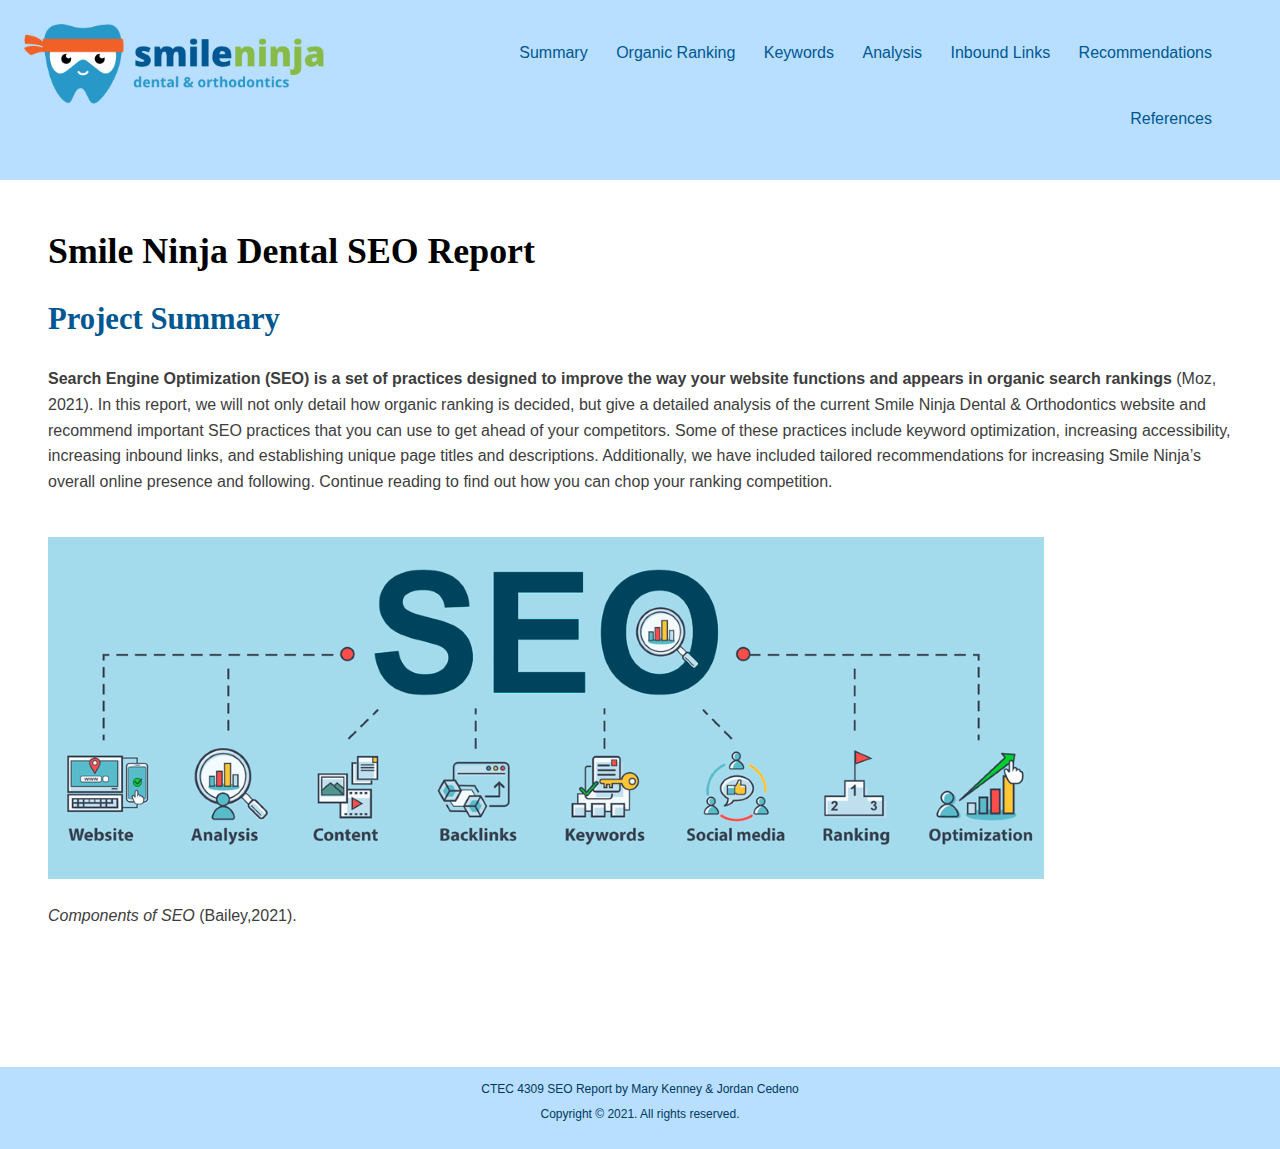
<file: index.html>
<!doctype html>
<html>
    <head>
        <meta charset="utf-8">
        <meta name="viewport" content="width=device-width, initial-scale=1, shrink-to-fit=no">
        <meta name="keywords" content="SEO Report, HTML, CSS, Smile Ninja Dental">
        <meta name="description" content="This is an SEO Analysis and Report for Smile Ninja Dental.">
        <meta name="author" content="Mary Kenney, Jordan Cedeno">

        <title>Smile Ninja SEO Report</title>

        <link rel="stylesheet" href="style.css">

    </head>

    <body>

        <header>
            <nav>
                <a href="index.html" class="navbar-brand">Smile Ninja SEO</a>
                <ul id="main-navigation" class="navbar">
                    <li><a href="index.html" title="Summary">Summary</a></li>
                    <li><a href="organic.html" title="organic">Organic Ranking</a></li>
                    <li><a href="keywords.html" title="Keywords">Keywords</a></li>
                    <li><a href="analysis.html" title="Analysis">Analysis</a></li>
                    <li><a href="inbound.html" title="Inbound LInks">Inbound Links</a></li>
                    <li><a href="reccomendations.html" title="Recommendations">Recommendations</a></li>
                    <li><a href="references.html" title="References">References</a></li>
                    
                </ul>
        </nav>
        </header>

        <main>

            <div class="container">
                <div class="row">
                    <div class="column-xs-12">
                        <h1>Smile Ninja Dental SEO Report</h1>
                    </div>
                    <div class="column-xs-12">
                        <h2>Project Summary</h2>
                        <p>
                            <b>Search Engine Optimization (SEO) is a set of practices designed to improve the way your website functions and appears in organic search rankings</b> (Moz, 2021). In this report, we will not only detail how organic ranking is decided, but give a detailed analysis of the current Smile Ninja Dental & Orthodontics website and recommend important SEO practices that you can use to get ahead of your competitors. Some of these practices include keyword optimization, increasing accessibility, increasing inbound links, and establishing unique page titles and descriptions. Additionally, we have included tailored recommendations for increasing Smile Ninja’s overall online presence and following. Continue reading to find out how you can chop your ranking competition.
                        </p><br>

                        <img src="images/seo.png" alt="Components of SEO, including website, analysis, content, backlinks, keywords, social media, ranking, and optimization.">
                        <p><i>Components of SEO</i> (Bailey,2021).</p>
                    </div>

                </div>
            </div>

        </main>

        <footer>
            CTEC 4309 SEO Report by Mary Kenney & Jordan Cedeno
            <p>
                Copyright &copy; 2021. All rights reserved.
            </p>
        </footer>
    
    </body>



</html>
</file>
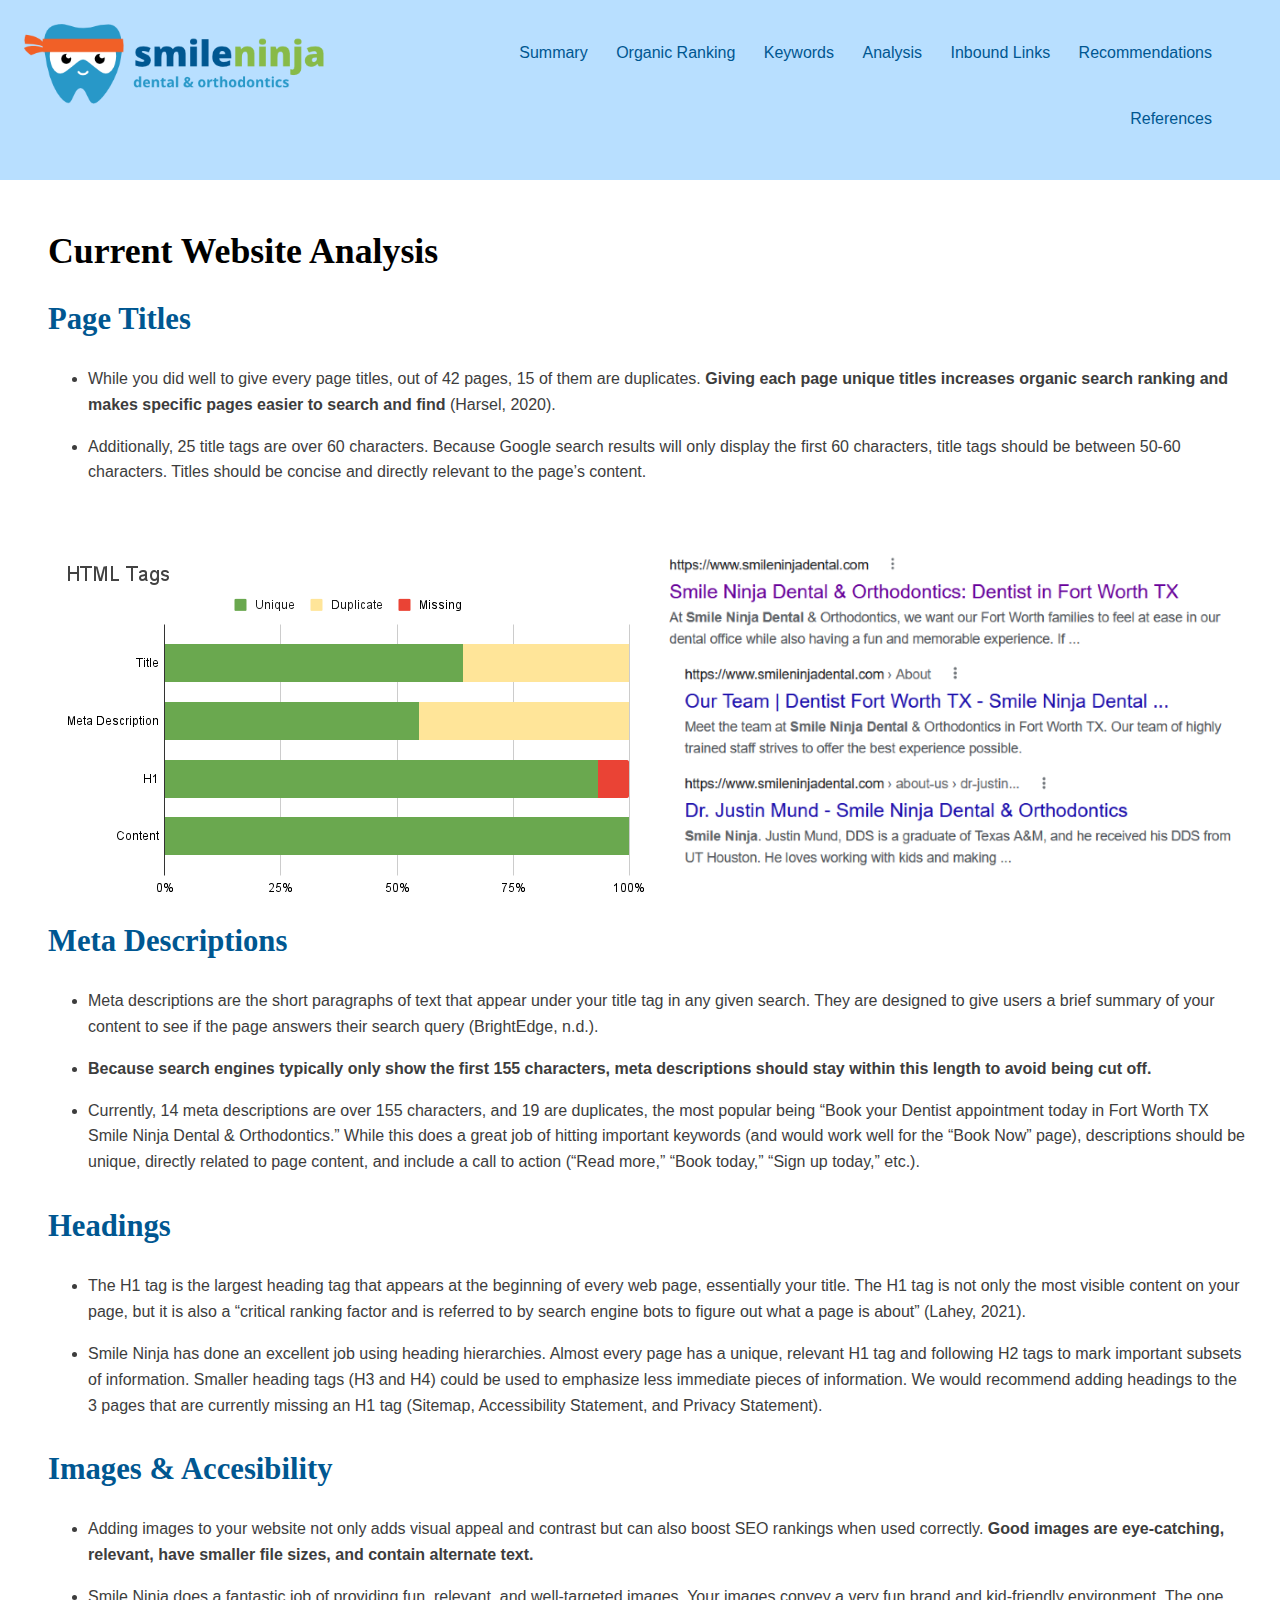
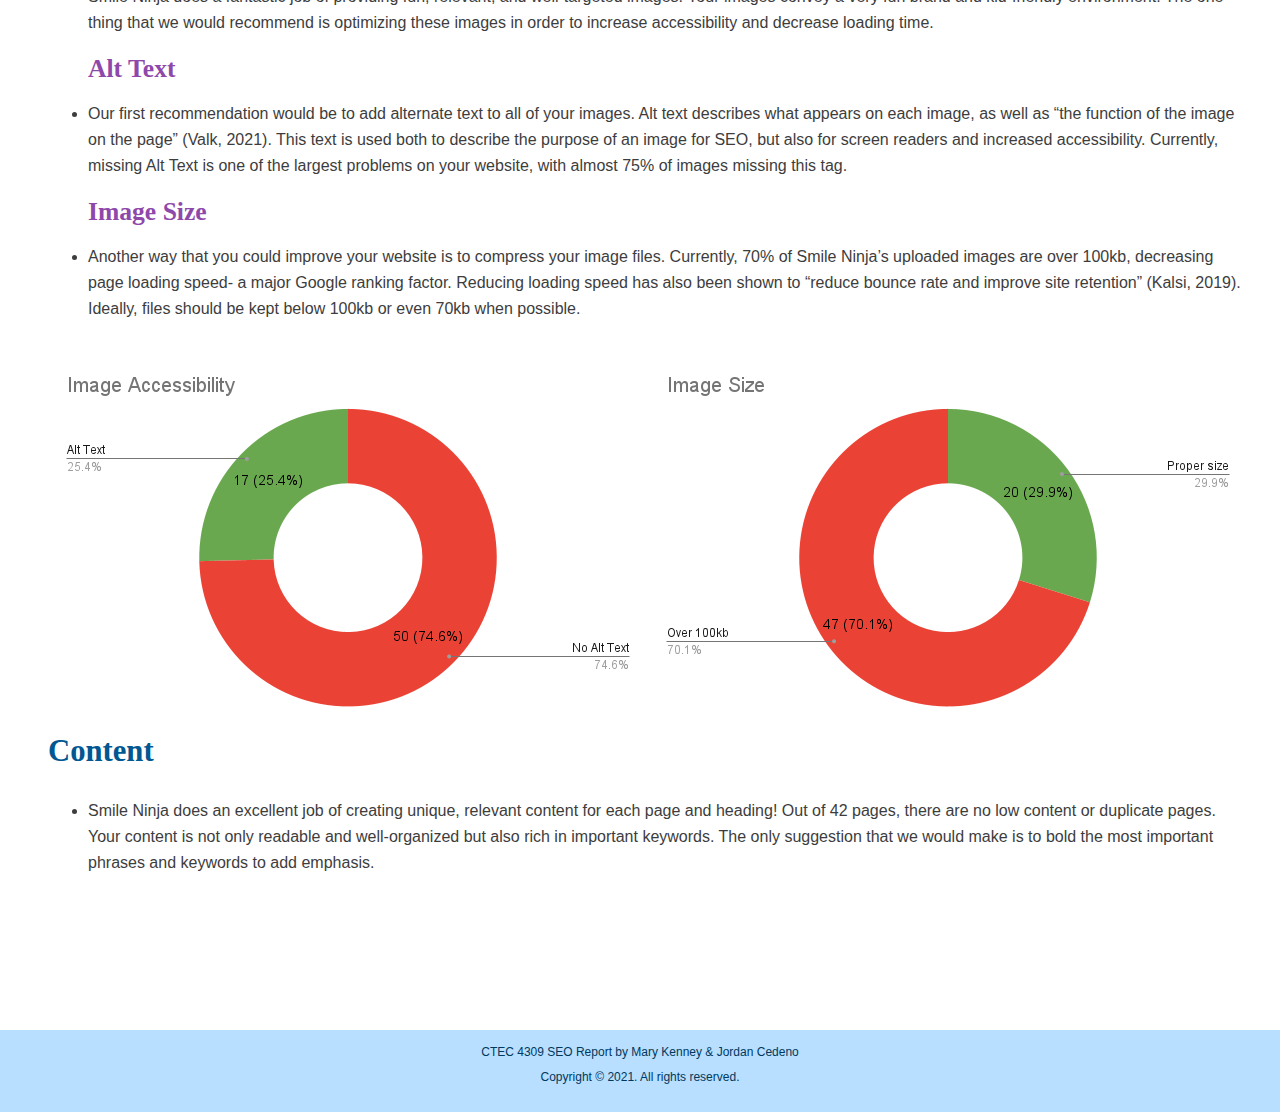
<file: analysis.html>
<!doctype html>
<html>
    <head>
        <meta charset="utf-8">
        <meta name="viewport" content="width=device-width, initial-scale=1, shrink-to-fit=no">
        <meta name="keywords" content="SEO Report, HTML, CSS, Smile Ninja Dental">
        <meta name="description" content="This is an SEO Analysis and Report for Smile Ninja Dental.">
        <meta name="author" content="Mary Kenney, Jordan Cedeno">

        <title>Current Website Analysis | Smile Ninja SEO</title>

        <link rel="stylesheet" href="style.css">

    </head>

    <body>

        <header>
            <nav>
                <a href="index.html" class="navbar-brand">Smile Ninja SEO</a>
                <ul id="main-navigation" class="navbar">
                    <li><a href="index.html" title="Summary">Summary</a></li>
                    <li><a href="organic.html" title="organic">Organic Ranking</a></li>
                    <li><a href="keywords.html" title="Keywords">Keywords</a></li>
                    <li><a href="analysis.html" title="Analysis">Analysis</a></li>
                    <li><a href="inbound.html" title="Inbound LInks">Inbound Links</a></li>
                    <li><a href="reccomendations.html" title="Recommendations">Recommendations</a></li>
                    <li><a href="references.html" title="References">References</a></li>
                </ul>
        </nav>
        </header>

        <main>
            <div class="container">
                <div class="row">
                    <div class="column-xs-12">
                        <h1>Current Website Analysis</h1>
                    </div>
                    <div class="column-xs-12">
                        <h2>Page Titles</h2>
                        <ul>
                            <li>
                                While you did well to give every page titles, out of 42 pages, 15 of them are duplicates. <b>Giving each page unique titles increases organic search ranking and makes specific pages easier to search and find</b> (Harsel, 2020).
                            </li>
                            <li>
                                Additionally, 25 title tags are over 60 characters. Because Google search results will only display the first 60 characters, title tags should be between 50-60 characters. Titles should be concise and directly relevant to the page’s content. 

                            </li>
                        </ul><br>
                    </div>

                    <div class="column-sm-6">
                        <img src="images/htmltags.png" alt="Bar chart of Html tags comparing the percentages of unique, duplicate, and missing title, meta descriptions, H1, and content tags.">
                   </div>

                   <div class="column-sm-6">
                    <img src="images/metadescrip.png" alt="">
                  </div>

                    <div class="column-xs-12">
                        <h2>Meta Descriptions</h2>
                        <ul>
                            <li>
                                Meta descriptions are the short paragraphs of text that appear under your title tag in any given search. They are designed to give users a brief summary of your content to see if the page answers their search query (BrightEdge, n.d.).
                            </li>
                            <li>
                                <b>
                                    Because search engines typically only show the first 155 characters, meta descriptions should stay within this length to avoid being cut off. 
                                </b>
                            </li>
                            <li>
                                Currently, 14 meta descriptions are over 155 characters, and 19 are duplicates, the most popular being “Book your Dentist appointment today in Fort Worth TX Smile Ninja Dental & Orthodontics.” While this does a great job of hitting important keywords (and would work well for the “Book Now” page), descriptions should be unique, directly related to page content, and include a call to action (“Read more,” “Book today,” “Sign up today,” etc.).
                            </li>
                        </ul>
                    </div>

                    <div class="column-xs-12">
                        <h2>Headings</h2>
                        <ul>
                            <li>
                                The H1 tag is the largest heading tag that appears at the beginning of every web page, essentially your title. The H1 tag is not only the most visible content on your page, but it is also a “critical ranking factor and is referred to by search engine bots to figure out what a page is about” (Lahey, 2021). 
                            </li>
                            <li>
                                Smile Ninja has done an excellent job using heading hierarchies. Almost every page has a unique, relevant H1 tag and following H2 tags to mark important subsets of information. Smaller heading tags (H3 and H4) could be used to emphasize less immediate pieces of information. We would recommend adding headings to the 3 pages that are currently missing an H1 tag (Sitemap, Accessibility Statement, and Privacy Statement).
                            </li>
                        </ul>
                    </div>

                    <div class="column-xs-12">
                        <h2>Images & Accesibility</h2>
                        <ul>
                            <li>
                                Adding images to your website not only adds visual appeal and contrast but can also boost SEO rankings when used correctly. <b>Good images are eye-catching, relevant, have smaller file sizes, and contain alternate text.</b>
                            </li>
                            <li>
                                Smile Ninja does a fantastic job of providing fun, relevant, and well-targeted images. Your images convey a very fun brand and kid-friendly environment. The one thing that we would recommend is optimizing these images in order to increase accessibility and decrease loading time. 

                            </li>
                            <h3>Alt Text</h3>
                            <li>
                                Our first recommendation would be to add alternate text to all of your images. Alt text describes what appears on each image, as well as “the function of the image on the page” (Valk, 2021). This text is used both to describe the purpose of an image for SEO, but also for screen readers and increased accessibility. Currently, missing Alt Text is one of the largest problems on your website, with almost 75% of images missing this tag.
                            </li>
                            <h3>Image Size</h3>
                            <li>
                                Another way that you could improve your website is to compress your image files. Currently, 70% of Smile Ninja’s uploaded images are over 100kb, decreasing page loading speed- a major Google ranking factor. Reducing loading speed has also been shown to “reduce bounce rate and improve site retention” (Kalsi, 2019). Ideally, files should be kept below 100kb or even 70kb when possible.
                            </li>
                        </ul>
                    </div>

                    <div class="column-sm-6">
                        <img src="images/alttext.png" alt="Pie Chart of Images with and without Alt Text">
                    </div>
                    <div class="column-sm-6">
                        <img src="images/imgsize.png" alt="Pie Chart of Images over 100kb">
                    </div><br>

                    <div class="column-xs-12">
                        <h2>Content</h2>
                        <ul>
                            <li>
                                Smile Ninja does an excellent job of creating unique, relevant content for each page and heading! Out of 42 pages, there are no low content or duplicate pages. Your content is not only readable and well-organized but also rich in important keywords. The only suggestion that we would make is to bold the most important phrases and keywords to add emphasis.  
                            </li>
                        </ul>
                    </div>
                </div>
            </div>
        </main>

        <footer>
            CTEC 4309 SEO Report by Mary Kenney & Jordan Cedeno
            <p>
                Copyright &copy; 2021. All rights reserved.
            </p>
        </footer>
    
    </body>

</html>
</file>
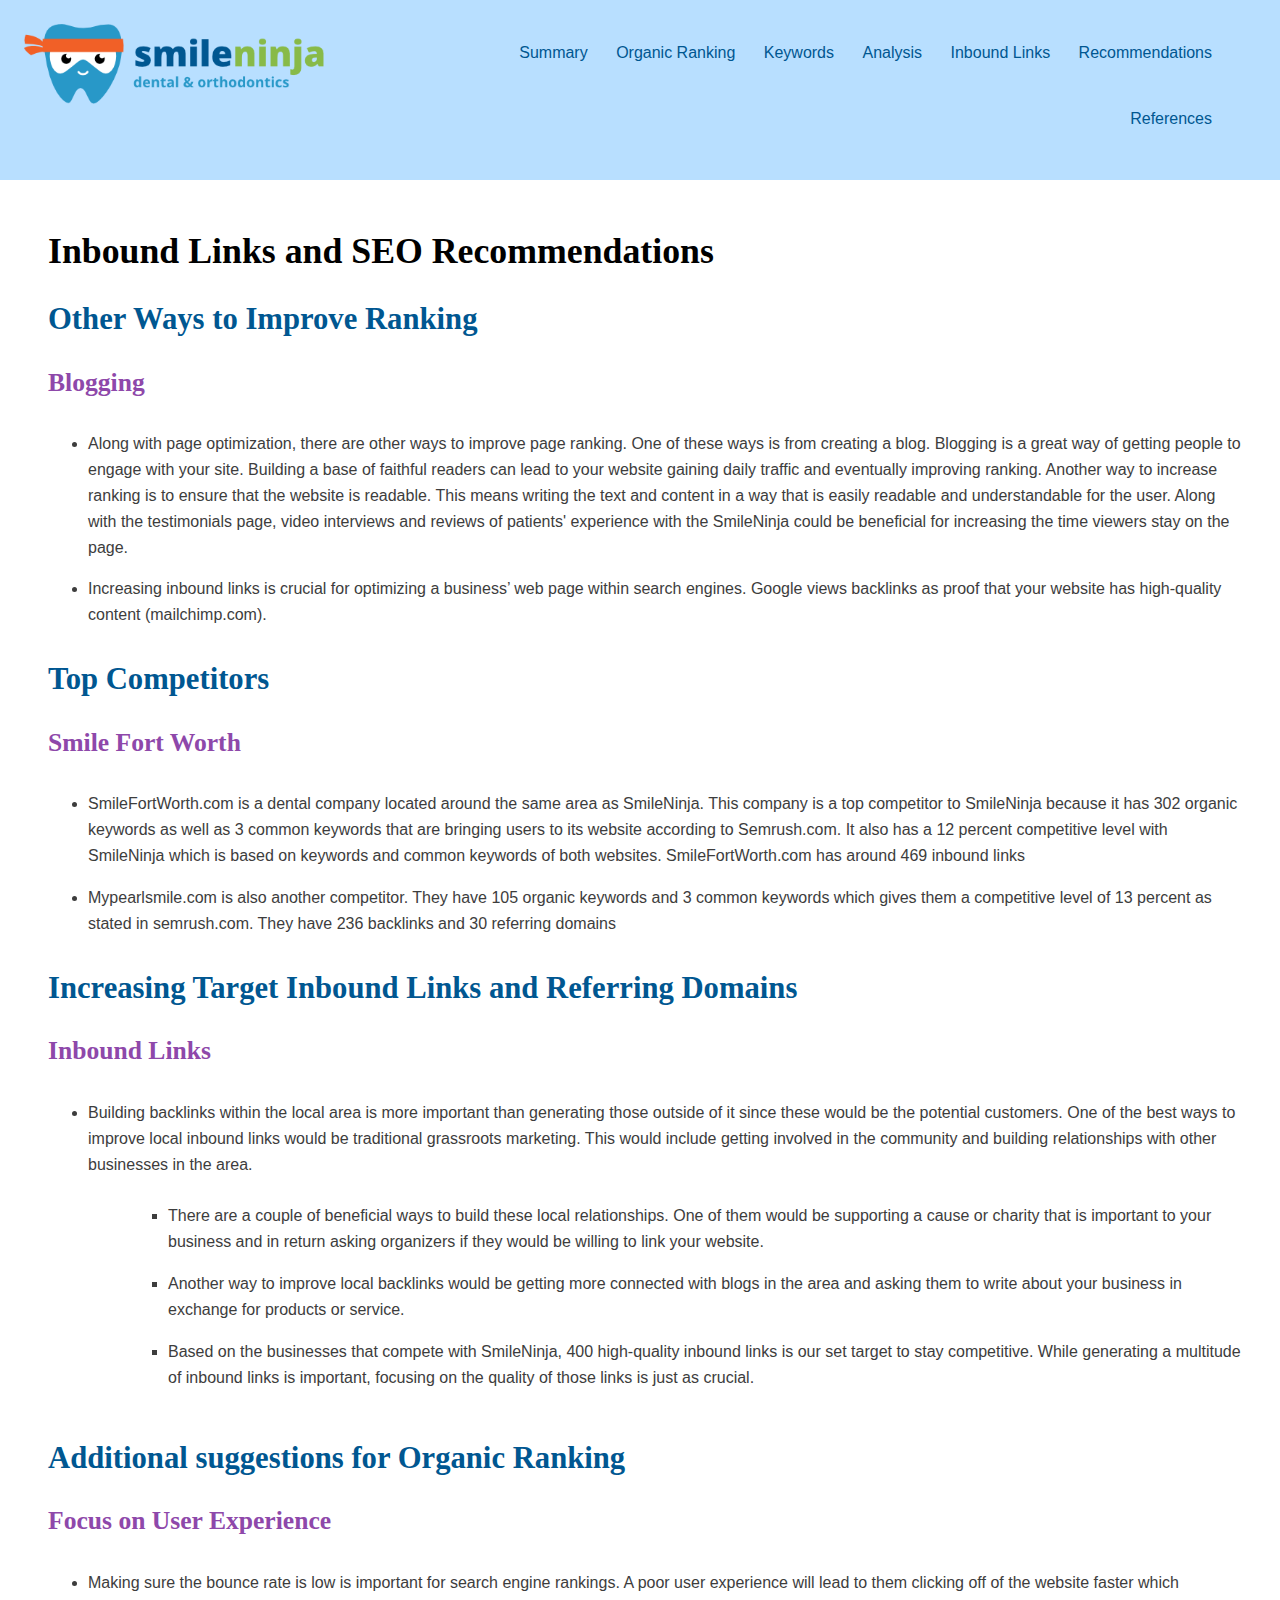
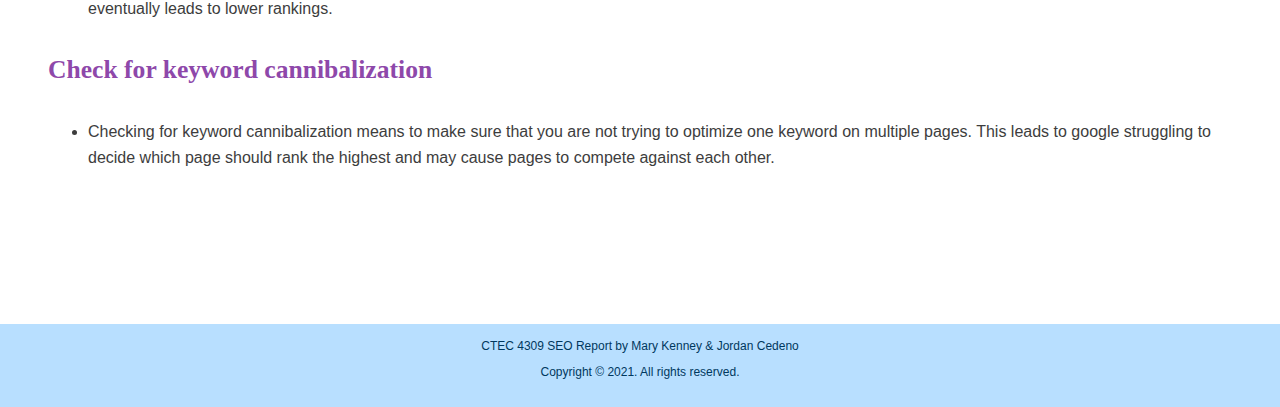
<file: inbound.html>
<!doctype html>
<html>
    <head>
        <meta charset="utf-8">
        <meta name="viewport" content="width=device-width, initial-scale=1, shrink-to-fit=no">
        <meta name="keywords" content="SEO Report, HTML, CSS, Smile Ninja Dental">
        <meta name="description" content="This is an SEO Analysis and Report for Smile Ninja Dental.">
        <meta name="author" content="Mary Kenney, Jordan Cedeno">

        <title>Inbound Links | Smile Ninja SEO</title>

        <link rel="stylesheet" href="style.css">

    </head>

    <body>

        <header>
            <nav>
                <a href="index.html" class="navbar-brand">Smile Ninja SEO</a>
                <ul id="main-navigation" class="navbar">
                    <li><a href="index.html" title="Summary">Summary</a></li>
                    <li><a href="organic.html" title="organic">Organic Ranking</a></li>
                    <li><a href="keywords.html" title="Keywords">Keywords</a></li>
                    <li><a href="analysis.html" title="Analysis">Analysis</a></li>
                    <li><a href="inbound.html" title="Inbound LInks">Inbound Links</a></li>
                    <li><a href="reccomendations.html" title="Recommendations">Recommendations</a></li>
                    <li><a href="references.html" title="References">References</a></li>
                </ul>
        </nav>
        </header>

        <main>
            <div class="container">
                <div class="row">
                    <div class="column-xs-12">
                        <h1>Inbound Links and SEO Recommendations</h1>
                    </div>

                    <div class="column-xs-12">
                        <h2>Other Ways to Improve Ranking</h2>
                    </div>

                        <div class="column-xs-12">
                            <h3>Blogging</h3>
                            <ul>
                                <li>
                                  Along with page optimization, there are other ways to improve page ranking. One of these ways is from creating a blog. Blogging is a great way of getting people to engage with your site. Building a base of faithful readers can lead to your website gaining daily traffic and eventually improving ranking. Another way to increase ranking is to ensure that the website is readable. This means writing the text and content in a way that is easily readable and understandable for the user. Along with the testimonials page, video interviews and reviews of patients' experience with the SmileNinja could be beneficial for increasing the time viewers stay on the page.<br>
                                </li>
                                <li>
                                  Increasing inbound links is crucial for optimizing a business’ web page within search engines. Google views backlinks as proof that your website has high-quality content (mailchimp.com).<br>
                                </li>
                            </ul>
                        </div>

                        <div class="column-xs-12">
                          <h2>Top Competitors</h2>
                      </div>
  
                          <div class="column-xs-12">
                              <h3>Smile Fort Worth</h3>
                              <ul>
                                  <li>
                                    SmileFortWorth.com is a dental company located around the same area as SmileNinja. This company is a top competitor to SmileNinja because it has 302 organic keywords as well as 3 common keywords that are bringing users to its website according to Semrush.com. It also has a 12 percent competitive level with SmileNinja which is based on keywords and common keywords of both websites. SmileFortWorth.com has around 469 inbound links<br>
                                  </li>
                                  <li>
                                    Mypearlsmile.com is also another competitor. They have 105 organic keywords and  3 common keywords which gives them a competitive level of 13 percent as stated in semrush.com. They have 236 backlinks and 30 referring domains<br>
                                  </li>
                              </ul>
                          </div>

                          <div class="column-xs-12">
                            <h2>Increasing Target Inbound Links and Referring Domains</h2>
                        </div>

                        <div class="column-xs-12">
                            <h3>Inbound Links</h3>
                            <ul>
                                <li>
                                  Building backlinks within the local area is more important than generating those outside of it since these would be the potential customers. One of the best ways to improve local inbound links would be traditional grassroots marketing. This would include getting involved in the community and building relationships with other businesses in the area.
                                    <ul><br>
                                            <ul>
                                                <li>
                                                  There are a couple of beneficial ways to build these local relationships. One of them would be supporting a cause or charity that is important to your business and in return asking organizers if they would be willing to link your website.
                                                </li>
                                                <li>
                                                  Another way to improve local backlinks would be getting more connected with blogs in the area and asking them to write about your business in exchange for products or service.
                                                </li>
                                                <li>
                                                  Based on the businesses that compete with SmileNinja, 400 high-quality inbound links is our set target to stay competitive. While generating a multitude of inbound links is important, focusing on the quality of those links is just as crucial.
                                                </li>
                                            </ul>
                                    </ul>
                                </li>
                            </ul>
                        </div>

                        <div class="column-xs-12">
                          <h2>Additional suggestions for Organic Ranking</h2>
                      </div>
                        <div class="column-xs-12">
                          <h3>Focus on User Experience</h3>
                          <ul>
                              <li>
                                Making sure the bounce rate is low is important for search engine rankings. A poor user experience will lead to them clicking off of the website faster which eventually leads to lower rankings.
                              </li>
                          </ul>
                        </div>  
                        <div class="column-xs-12">
                          <h3>Check for keyword cannibalization</h3>
                          <ul>
                              <li>
                                Checking for keyword cannibalization means to make sure that you are not trying to optimize one keyword on multiple pages. This leads to google struggling to decide which page should rank the highest and may cause pages to compete against each other.
                              </li>
                          </ul>
                        </div>  
                      </div>
                        

                </div>
            </div>
        </main>

        <footer>
            CTEC 4309 SEO Report by Mary Kenney & Jordan Cedeno
            <p>
                Copyright &copy; 2021. All rights reserved.
            </p>
        </footer>
    
    </body>


</html>
</file>
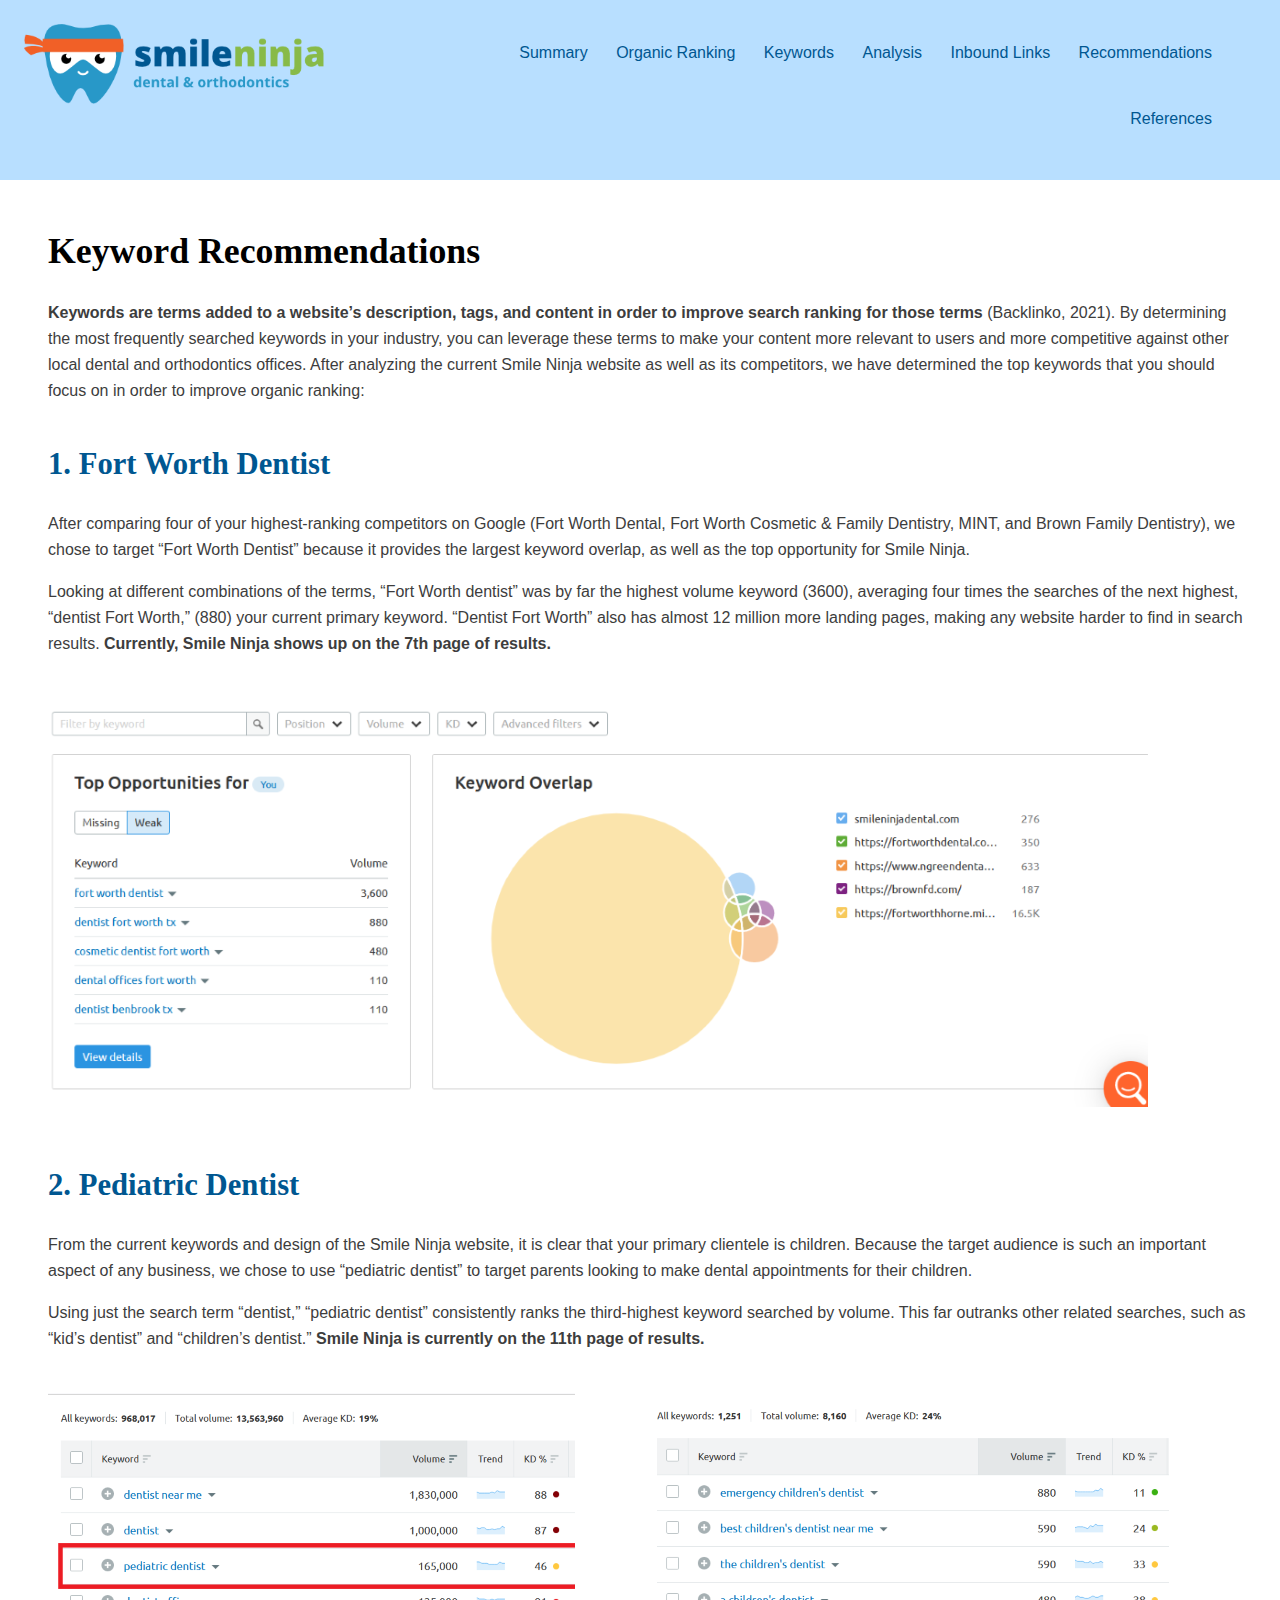
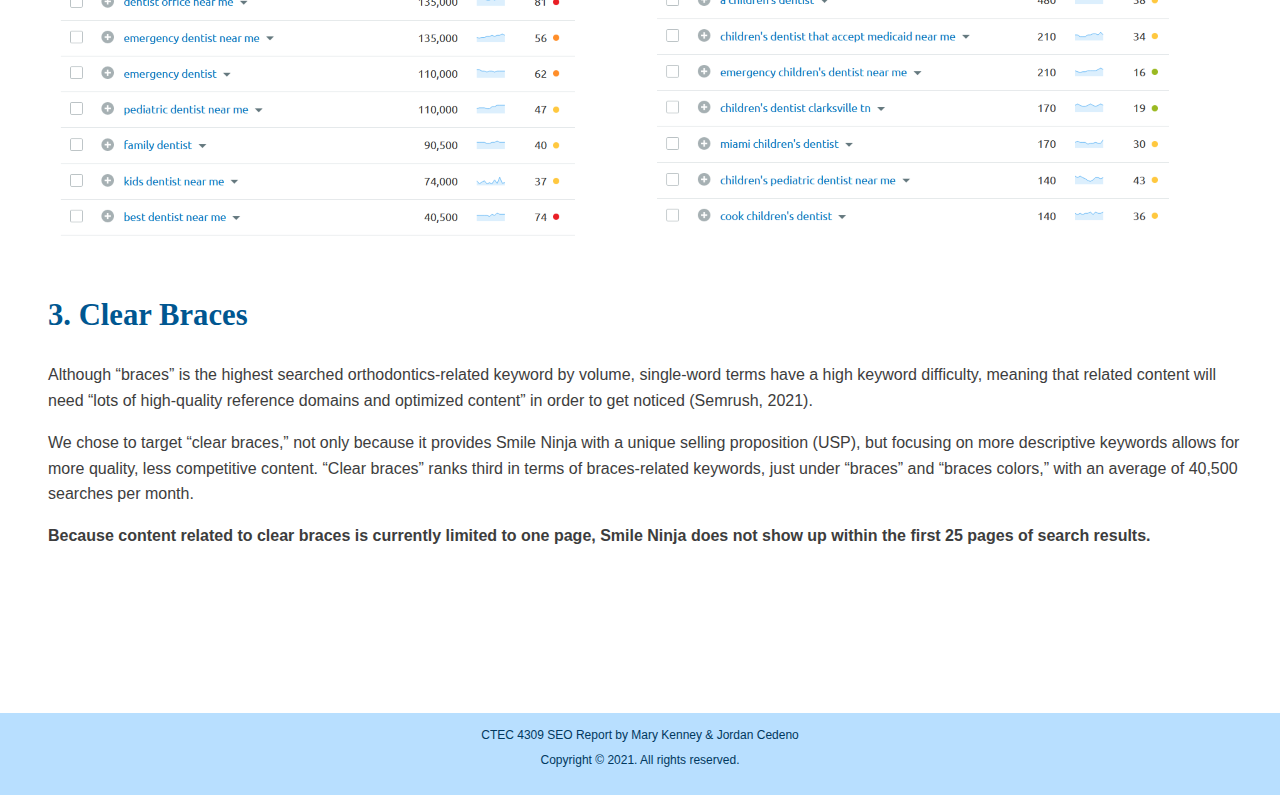
<file: keywords.html>
<!doctype html>
<html>
    <head>
        <meta charset="utf-8">
        <meta name="viewport" content="width=device-width, initial-scale=1, shrink-to-fit=no">
        <meta name="keywords" content="SEO Report, HTML, CSS, Smile Ninja Dental">
        <meta name="description" content="This is an SEO Analysis and Report for Smile Ninja Dental.">
        <meta name="author" content="Mary Kenney, Jordan Cedeno">

        <title>Keyword Recommendations | Smile Ninja SEO</title>

        <link rel="stylesheet" href="style.css">

    </head>

    <body>

        <header>
            <nav>
                <a href="index.html" class="navbar-brand">Smile Ninja SEO</a>
                <ul id="main-navigation" class="navbar">
                    <li><a href="index.html" title="Summary">Summary</a></li>
                    <li><a href="organic.html" title="organic">Organic Ranking</a></li>
                    <li><a href="keywords.html" title="Keywords">Keywords</a></li>
                    <li><a href="analysis.html" title="Analysis">Analysis</a></li>
                    <li><a href="inbound.html" title="Inbound LInks">Inbound Links</a></li>
                    <li><a href="reccomendations.html" title="Recommendations">Recommendations</a></li>
                    <li><a href="references.html" title="References">References</a></li>
                </ul>
        </nav>
        </header>

        <main>
            <div class="container">
                <div class="row">
                    <div class="column-xs-12">
                        <h1>Keyword Recommendations</h1>
                        <p><b>Keywords are terms added to a website’s description, tags, and content in order to improve search ranking for those terms</b> (Backlinko, 2021). By determining the most frequently searched keywords in your industry, you can leverage these terms to make your content more relevant to users and more competitive against other local dental and orthodontics offices. After analyzing the current Smile Ninja website as well as its competitors, we have determined the top keywords that you should focus on in order to improve organic ranking: 
                            </p><br>
                    </div>
                    <div class="column-xs-12">
                        <h2>1. Fort Worth Dentist</h2>
                        <p>
                            After comparing four of your highest-ranking competitors on Google (Fort Worth Dental, Fort Worth Cosmetic & Family Dentistry, MINT, and Brown Family Dentistry), we chose to target “Fort Worth Dentist” because it provides the largest keyword overlap, as well as the top opportunity for Smile Ninja. 
                        </p>
                        <p>
                            Looking at different combinations of the terms, “Fort Worth dentist” was by far the highest volume keyword (3600), averaging four times the searches of the next highest, “dentist Fort Worth,” (880) your current primary keyword. “Dentist Fort Worth” also has almost 12 million more landing pages, making any website harder to find in search results.  <b>Currently, Smile Ninja shows up on the 7th page of results.</b>
                        </p><br>
                        <img src="images/overlap.png" alt="The overlap graph of Smile Ninja with its competitors' keywords. The top of the list is Fort worth dentist."><br>
                    </div>
                    <div class="column-xs-12">
                        <br><br>
                    </div>
                    <div class="column-xs-12">
                        <h2>2. Pediatric Dentist</h2>
                        <p>
                            From the current keywords and design of the Smile Ninja website, it is clear that your primary clientele is children. Because the target audience is such an important aspect of any business, we chose to use “pediatric dentist” to target parents looking to make dental appointments for their children.
                        </p>
                        <p>
                            Using just the search term “dentist,” “pediatric dentist” consistently ranks the third-highest keyword searched by volume. This far outranks other related searches, such as “kid’s dentist” and “children’s dentist.” <b>Smile Ninja is currently on the 11th page of results. </b>
                        </p><br>
                    </div>
                    <div class="column-sm-6">
                        <img src="images/pediatric.png" alt="Keyword search result for dentist showing pediatric dentist at the third position">
                    </div>
                    <div class="column-sm-6">
                        <img src="images/child.png" alt="Keyword search result for childrens dentist showing far less popular results">
                    </div>
                    <div class="column-xs-12">
                        <br><br>
                    </div>
                    <div class="column-xs-12">
                        <h2>3. Clear Braces </h2>
                        <p>
                            Although “braces” is the highest searched orthodontics-related keyword by volume, single-word terms have a high keyword difficulty, meaning that related content will need “lots of high-quality reference domains and optimized content” in order to get noticed (Semrush, 2021). 

                        </p>
                        <p>
                            We chose to target “clear braces,” not only because it provides Smile Ninja with a unique selling proposition (USP), but focusing on more descriptive keywords allows for more quality, less competitive content. “Clear braces” ranks third in terms of braces-related keywords, just under “braces” and “braces colors,” with an average of 40,500 searches per month. 
                        </p>
                        <p>
                            <b>Because content related to clear braces is currently limited to one page, Smile Ninja does not show up within the first 25 pages of search results.</b>
                        </p><br>
                    </div>
                </div>
            </div>
        </main>

        <footer>
            CTEC 4309 SEO Report by Mary Kenney & Jordan Cedeno
            <p>
                Copyright &copy; 2021. All rights reserved.
            </p>
        </footer>
    
    </body>


</html>
</file>
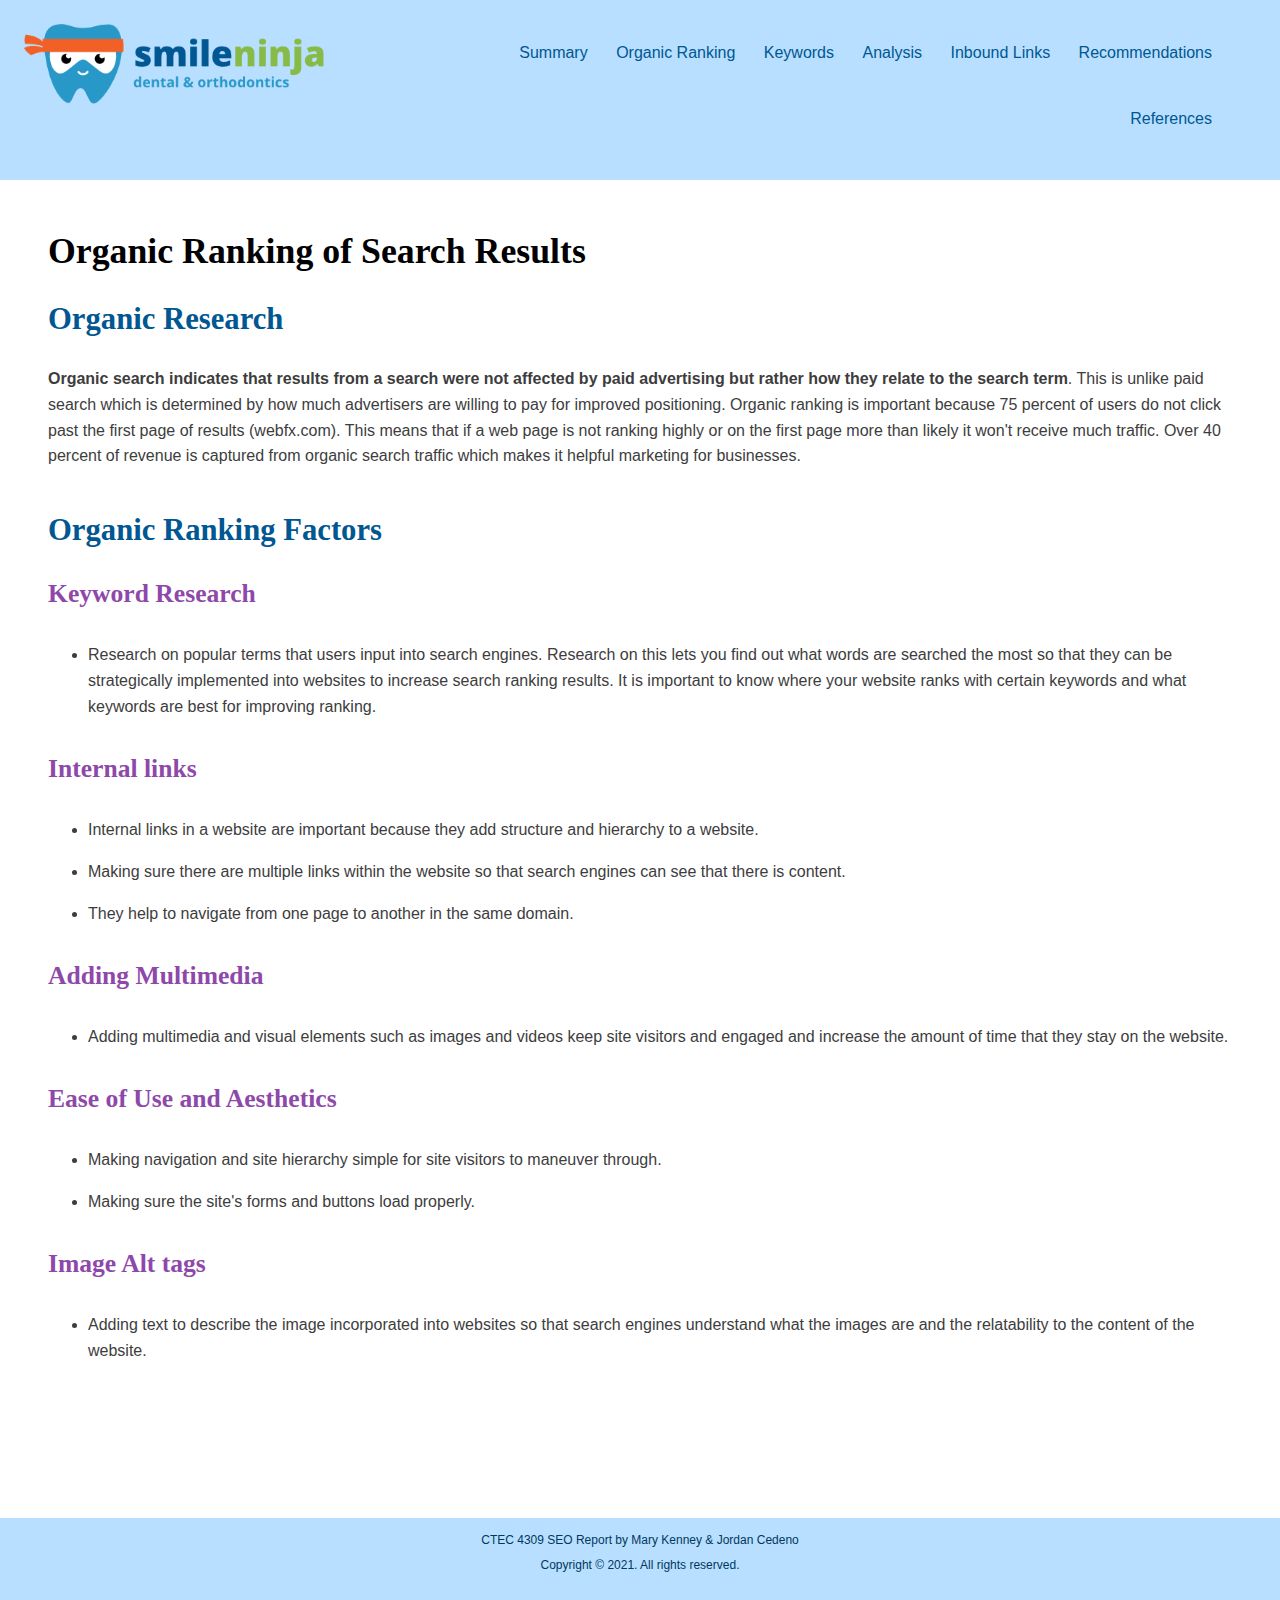
<file: organic.html>
<!doctype html>
<html>
    <head>
        <meta charset="utf-8">
        <meta name="viewport" content="width=device-width, initial-scale=1, shrink-to-fit=no">
        <meta name="keywords" content="SEO Report, HTML, CSS, Smile Ninja Dental">
        <meta name="description" content="This is an SEO Analysis and Report for Smile Ninja Dental.">
        <meta name="author" content="Mary Kenney, Jordan Cedeno">

        <title>Organic Ranking | Smile Ninja SEO</title>

        <link rel="stylesheet" href="style.css">

    </head>

    <body>

        <header>
            <nav>
                <a href="index.html" class="navbar-brand">Smile Ninja SEO</a>
                <ul id="main-navigation" class="navbar">
                    <li><a href="index.html" title="Summary">Summary</a></li>
                    <li><a href="organic.html" title="organic">Organic Ranking</a></li>
                    <li><a href="keywords.html" title="Keywords">Keywords</a></li>
                    <li><a href="analysis.html" title="Analysis">Analysis</a></li>
                    <li><a href="inbound.html" title="Inbound LInks">Inbound Links</a></li>
                    <li><a href="reccomendations.html" title="Recommendations">Recommendations</a></li>
                    <li><a href="references.html" title="References">References</a></li>
                </ul>
        </nav>
        </header>

        <main>
            <div class="container">
                <div class="row">
                    <div class="column-xs-12">
                        <h1>Organic Ranking of Search Results</h1>
                    </div>
                    <div class="column-xs-12">
                        <h2>Organic Research</h2>
                        <p><b> Organic search indicates that results from a search were not affected by paid advertising but rather how they relate to the search term</b>. This is unlike paid search which is determined by how much advertisers are willing to pay for improved positioning. Organic ranking is important because 75 percent of users do not click past the first page of results (webfx.com). This means that if a web page is not ranking highly or on the first page more than likely it won't receive much traffic. Over 40 percent of revenue is captured from organic search traffic which makes it helpful marketing for businesses. 
                        </p>
                       <br>
                    </div>

                    <div class="column-xs-12">
                        <h2>Organic Ranking Factors</h2>
                        <h3>
                          Keyword Research
                        </h3>
                        <ul>
                            <li>
                              Research on popular terms that users input into search engines. Research on this lets you find out what words are searched the most so that they can be strategically implemented into websites to increase search ranking results. It is important to know where your website ranks with certain keywords and what keywords are best for improving ranking.
                            </li>
                        </ul>
                        <h3>
                          Internal links
                        </h3>
                        <ul>
                            <li>
                              Internal links in a website are important because they add structure and hierarchy to a website.
                            </li>
                            <li>
                              Making sure there are multiple links within the website so that search engines can see that there is content.
                            </li>
                            <li>
                              They help to navigate from one page to another in the same domain.
                            </li>
                        </ul>
                        <h3>
                          Adding Multimedia
                        </h3>
                        <ul>
                            <li>
                              Adding multimedia and visual elements such as images and videos keep site visitors and engaged and increase the amount of time that they stay on the website.
                            </li>
                        </ul>
                        <h3>
                          Ease of Use and Aesthetics
                        </h3>
                        <ul>
                            <li>
                              Making navigation and site hierarchy simple for site visitors to maneuver through.
                            </li>
                            <li>
                              Making sure the site's forms and buttons load properly.
                            </li>
                        </ul>
                        <h3>
                          Image Alt tags
                        </h3>
                        <ul>
                            <li>
                              Adding text to describe the image incorporated into websites so that search engines understand what the images are and the relatability to the content of the website.
                            </li>

                        </ul>
                    </div>
                    

                </div>
            </div>
        </main>

        <footer>
            CTEC 4309 SEO Report by Mary Kenney & Jordan Cedeno
            <p>
                Copyright &copy; 2021. All rights reserved.
            </p>
        </footer>
    
    </body>

</html>
</file>
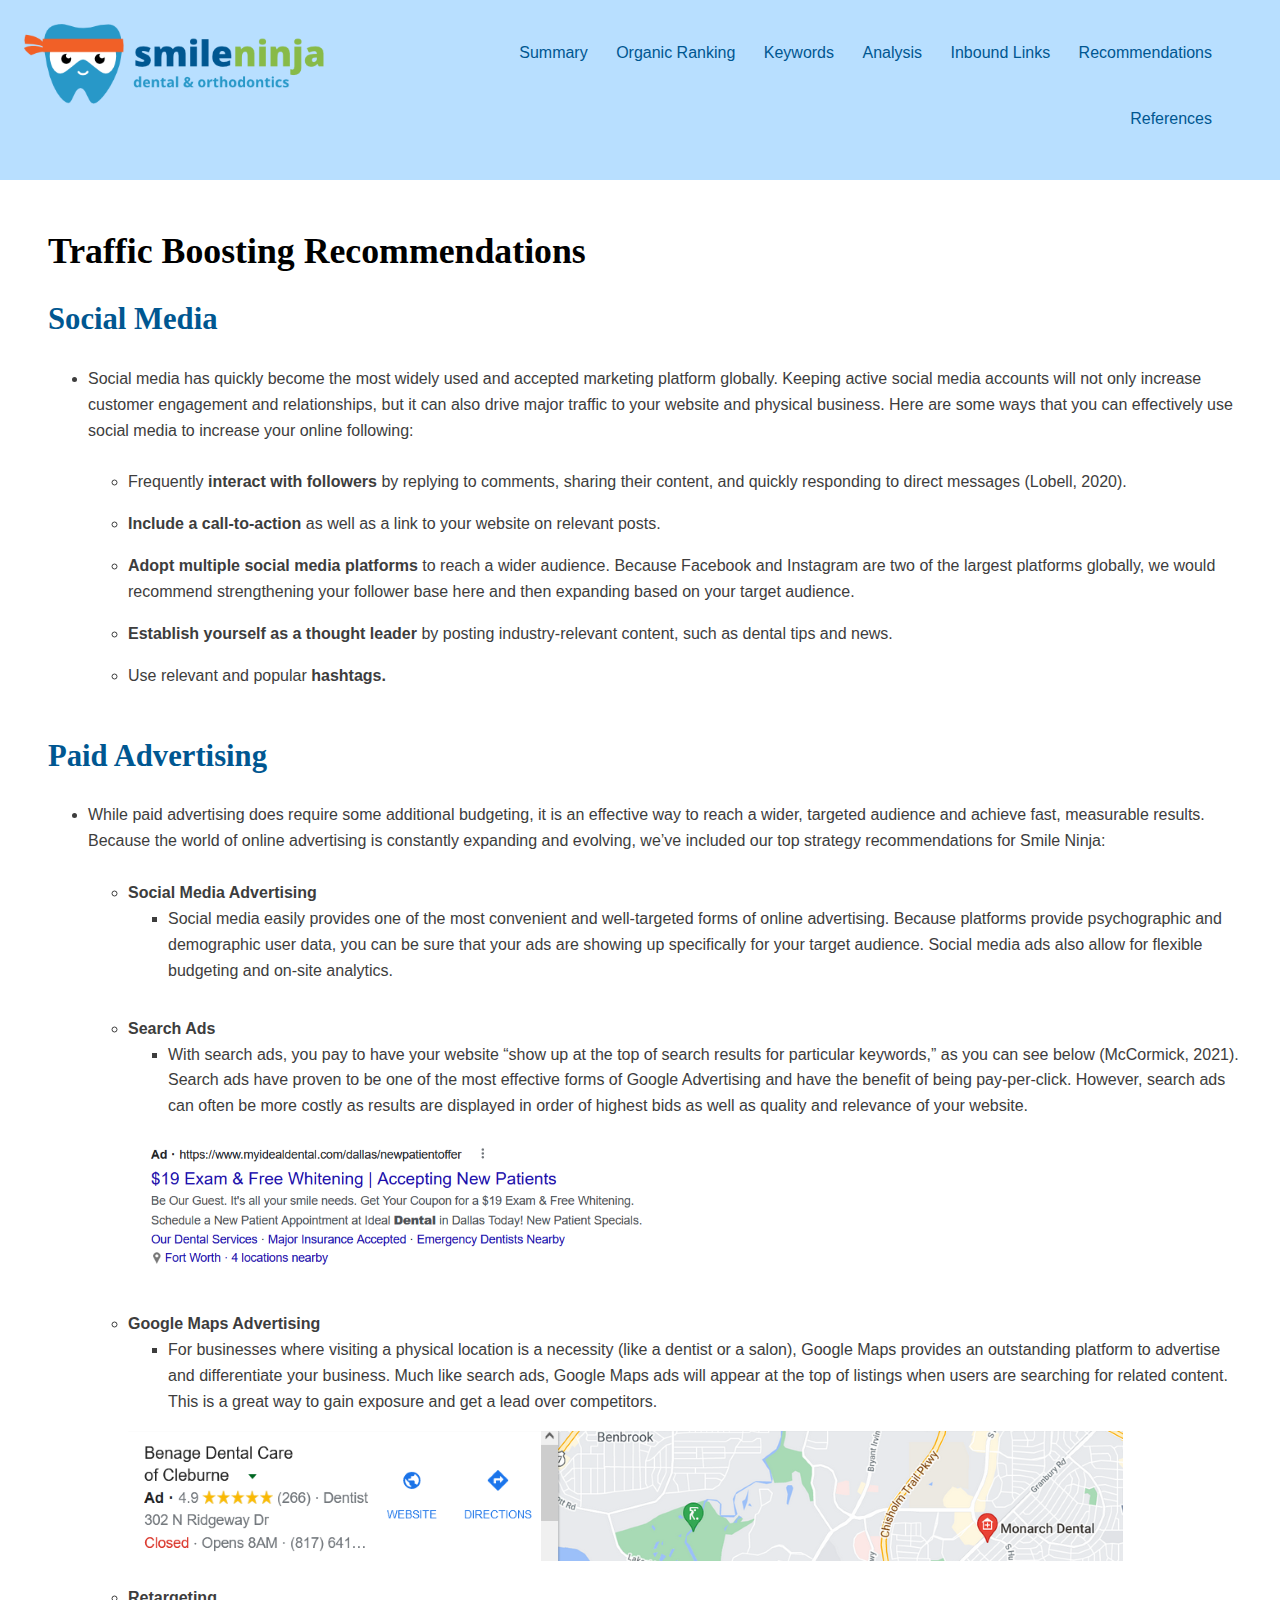
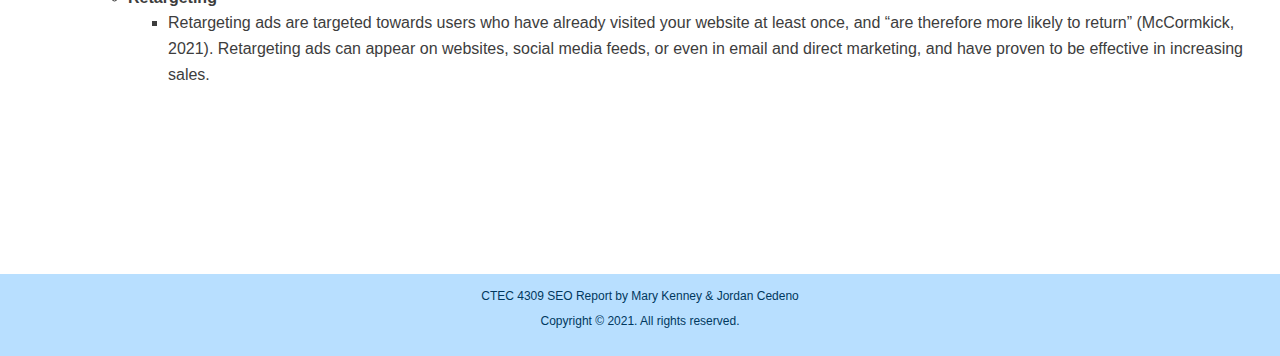
<file: reccomendations.html>
<!doctype html>
<html>
    <head>
        <meta charset="utf-8">
        <meta name="viewport" content="width=device-width, initial-scale=1, shrink-to-fit=no">
        <meta name="keywords" content="SEO Report, HTML, CSS, Smile Ninja Dental">
        <meta name="description" content="This is an SEO Analysis and Report for Smile Ninja Dental.">
        <meta name="author" content="Mary Kenney, Jordan Cedeno">

        <title>Recommendations | Smile Ninja SEO</title>

        <link rel="stylesheet" href="style.css">

    </head>

    <body>

        <header>
            <nav>
                <a href="index.html" class="navbar-brand">Smile Ninja SEO</a>
                <ul id="main-navigation" class="navbar">
                    <li><a href="index.html" title="Summary">Summary</a></li>
                    <li><a href="organic.html" title="organic">Organic Ranking</a></li>
                    <li><a href="keywords.html" title="Keywords">Keywords</a></li>
                    <li><a href="analysis.html" title="Analysis">Analysis</a></li>
                    <li><a href="inbound.html" title="Inbound LInks">Inbound Links</a></li>
                    <li><a href="reccomendations.html" title="Recommendations">Recommendations</a></li>
                    <li><a href="references.html" title="References">References</a></li>
                </ul>
        </nav>
        </header>

        <main>
            <div class="container">
                <div class="row">
                    <div class="column-xs-12">
                        <h1>Traffic Boosting Recommendations</h1>
                    </div>


                        <div class="column-xs-12">
                            <h2>Social Media</h2>
                            <ul>
                                <li>
                                    Social media has quickly become the most widely used and accepted marketing platform globally. Keeping active social media accounts will not only increase customer engagement and relationships, but it can also drive major traffic to your website and physical business. Here are some ways that you can effectively use social media to increase your online following:
                                    <ul><br>
                                        <li>
                                            Frequently <b>interact with followers</b> by replying to comments, sharing their content, and quickly responding to direct messages (Lobell, 2020).
                                        </li>
                                        <li>
                                            <b>Include a call-to-action</b> as well as a link to your website on relevant posts.
                                        </li>
                                        <li>
                                           <b> Adopt multiple social media platforms</b> to reach a wider audience. Because Facebook and Instagram are two of the largest platforms globally, we would recommend strengthening your follower base here and then expanding based on your target audience. 

                                        </li>
                                        <li>
                                            <b>Establish yourself as a thought leader</b> by posting industry-relevant content, such as dental tips and news.
                                        </li>
                                        <li>
                                            Use relevant and popular <b>hashtags. </b>
                                        </li>
                                    </ul>
                                </li>
                            </ul>
                        </div>
                        
                        <div class="column-xs-12">
                            <h2>Paid Advertising</h2>
                            
                            <ul>
                                <li>
                                    While paid advertising does require some additional budgeting, it is an effective way to reach a wider, targeted audience and achieve fast, measurable results. Because the world of online advertising is constantly expanding and evolving, we’ve included our top strategy recommendations for Smile Ninja:
                                    <ul><br>
                                        <li>
                                            <b>Social Media Advertising</b>
                                            <ul>
                                                <li>
                                                    Social media easily provides one of the most convenient and well-targeted forms of online advertising. Because platforms provide psychographic and demographic user data, you can be sure that your ads are showing up specifically for your target audience. Social media ads also allow for flexible budgeting and on-site analytics.
                                                </li>
                                            </ul>
                                        </li>
                                        <li>
                                            <b>Search Ads</b>
                                            <ul>
                                                <li>
                                                    With search ads, you pay to have your website “show up at the top of search results for particular keywords,” as you can see below (McCormick, 2021). Search ads have proven to be one of the most effective forms of Google Advertising and have the benefit of being pay-per-click. However, search ads can often be more costly as results are displayed in order of highest bids as well as quality and relevance of your website.   
                                                </li>
                                            </ul>
                                            <img src="images/searchads.png" alt="An example of search ads when searching dentist fort worth">
                                        </li>
                                        <li>
                                            <b>Google Maps Advertising</b>
                                            <ul>
                                                <li>
                                                    For businesses where visiting a physical location is a necessity (like a dentist or a salon), Google Maps provides an outstanding platform to advertise and differentiate your business. Much like search ads, Google Maps ads will appear at the top of listings when users are searching for related content. This is a great way to gain exposure and get a lead over competitors.  
                                                </li>
                                            </ul>
                                            <img src="images/mapsad.png" alt="An example of a Google Maps ads when searching dentist fort worth">
                                        </li>
                                        <li>
                                            <b>Retargeting</b>
                                            <ul>
                                                <li>
                                                    Retargeting ads are targeted towards users who have already visited your website at least once, and “are therefore more likely to return” (McCormkick, 2021). Retargeting ads can appear on websites, social media feeds, or even in email and direct marketing, and have proven to be effective in increasing sales.
                                                </li>
                                            </ul>
                                        </li>
                                    </ul>
                                </li>
                            </ul>
                        </div>
                </div>
            </div>
        </main>

        <footer>
            CTEC 4309 SEO Report by Mary Kenney & Jordan Cedeno
            <p>
                Copyright &copy; 2021. All rights reserved.
            </p>
        </footer>
    
    </body>


</html>
</file>
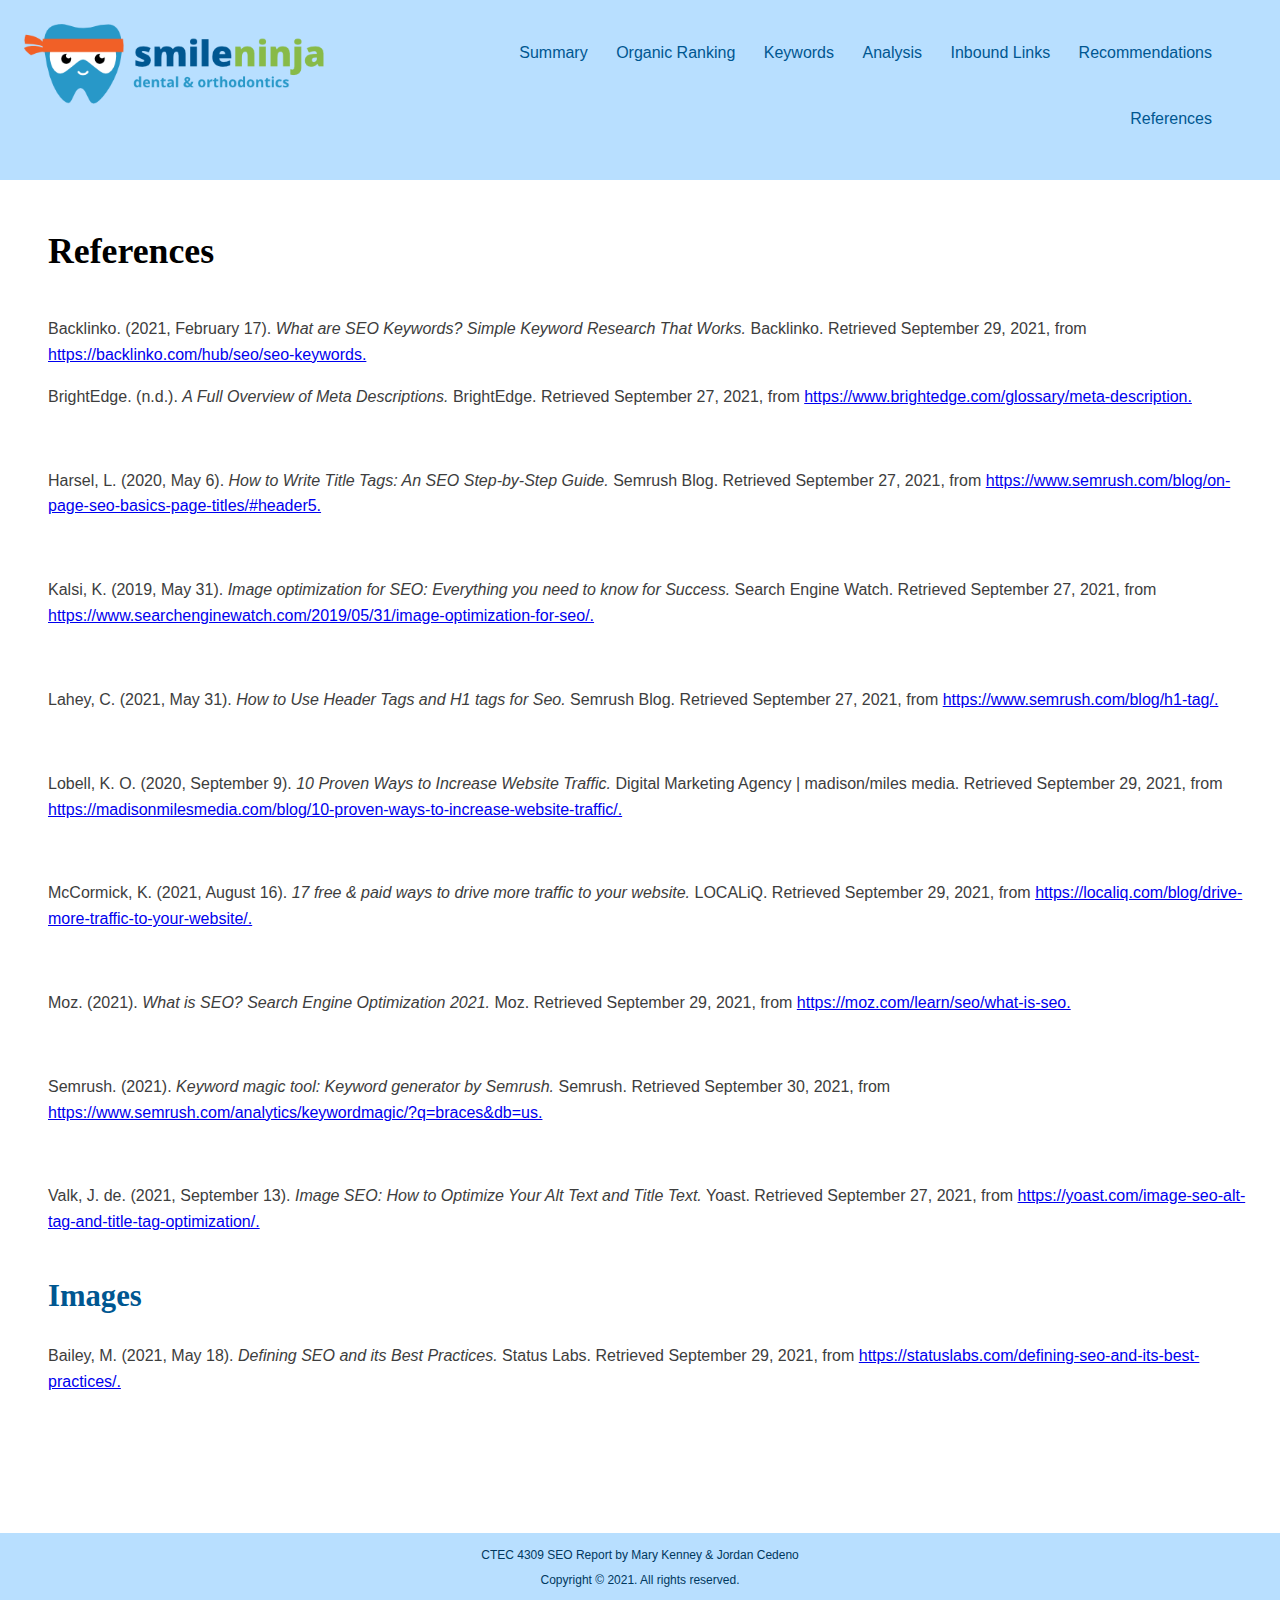
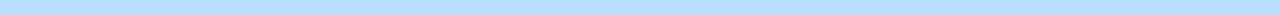
<file: references.html>
<!doctype html>
<html>
    <head>
        <meta charset="utf-8">
        <meta name="viewport" content="width=device-width, initial-scale=1, shrink-to-fit=no">
        <meta name="keywords" content="SEO Report, HTML, CSS, Smile Ninja Dental">
        <meta name="description" content="This is an SEO Analysis and Report for Smile Ninja Dental.">
        <meta name="author" content="Mary Kenney, Jordan Cedeno">

        <title>References | Smile Ninja SEO</title>

        <link rel="stylesheet" href="style.css">

    </head>

    <body>

        <header>
            <nav>
                <a href="index.html" class="navbar-brand">Smile Ninja SEO</a>
                <ul id="main-navigation" class="navbar">
                    <li><a href="index.html" title="Summary">Summary</a></li>
                    <li><a href="organic.html" title="organic">Organic Ranking</a></li>
                    <li><a href="keywords.html" title="Keywords">Keywords</a></li>
                    <li><a href="analysis.html" title="Analysis">Analysis</a></li>
                    <li><a href="inbound.html" title="Inbound LInks">Inbound Links</a></li>
                    <li><a href="reccomendations.html" title="Recommendations">Recommendations</a></li>
                    <li><a href="references.html" title="References">References</a></li>
                </ul>
        </nav>
        </header>

        <main>
            <div class="container">
                <div class="row">
                    <div class="column-xs-12">
                        <h1>References</h1>
                    </div>

                    <div class="column-xs-12">

                        <p>Backlinko. (2021, February 17). <i>What are SEO Keywords? Simple Keyword Research That Works.</i> Backlinko. Retrieved September 29, 2021, from <a href="https://backlinko.com/hub/seo/seo-keywords">https://backlinko.com/hub/seo/seo-keywords.</a> </p>
                       
                        <p>BrightEdge. (n.d.). <i>A Full Overview of Meta Descriptions.</i> BrightEdge. Retrieved September 27, 2021, from <a href="https://www.brightedge.com/glossary/meta-description">https://www.brightedge.com/glossary/meta-description.</a> </p><br>

                        <p>Harsel, L. (2020, May 6). <i>How to Write Title Tags: An SEO Step-by-Step Guide.</i> Semrush Blog. Retrieved September 27, 2021, from <a href="https://www.semrush.com/blog/on-page-seo-basics-page-titles/#header5">https://www.semrush.com/blog/on-page-seo-basics-page-titles/#header5.</a></p><br>
                    
                        <p>Kalsi, K. (2019, May 31). <i>Image optimization for SEO: Everything you need to know for Success.</i> Search Engine Watch. Retrieved September 27, 2021, from <a href="https://www.searchenginewatch.com/2019/05/31/image-optimization-for-seo/">https://www.searchenginewatch.com/2019/05/31/image-optimization-for-seo/.</a> </p><br>

                        <p>Lahey, C. (2021, May 31). <i>How to Use Header Tags and H1 tags for Seo.</i> Semrush Blog. Retrieved September 27, 2021, from <a href="https://www.semrush.com/blog/h1-tag/">https://www.semrush.com/blog/h1-tag/.</a> </p><br>

                        <p>Lobell, K. O. (2020, September 9). <i>10 Proven Ways to Increase Website Traffic.</i> Digital Marketing Agency | madison/miles media. Retrieved September 29, 2021, from <a href="https://madisonmilesmedia.com/blog/10-proven-ways-to-increase-website-traffic/">https://madisonmilesmedia.com/blog/10-proven-ways-to-increase-website-traffic/.</a> </p><br>

                        <p>McCormick, K. (2021, August 16). <i>17 free &amp; paid ways to drive more traffic to your website.</i> LOCALiQ. Retrieved September 29, 2021, from <a href="https://localiq.com/blog/drive-more-traffic-to-your-website/">https://localiq.com/blog/drive-more-traffic-to-your-website/.</a> </p><br>

                        <p>Moz. (2021). <i>What is SEO? Search Engine Optimization 2021.</i> Moz. Retrieved September 29, 2021, from <a href="https://moz.com/learn/seo/what-is-seo">https://moz.com/learn/seo/what-is-seo.</a> </p><br>

                        <p>Semrush. (2021). <i>Keyword magic tool: Keyword generator by Semrush.</i> Semrush. Retrieved September 30, 2021, from <a href="https://www.semrush.com/analytics/keywordmagic/?q=braces&amp;db=us">https://www.semrush.com/analytics/keywordmagic/?q=braces&amp;db=us.</a> </p><br>

                        <p>Valk, J. de. (2021, September 13). <i>Image SEO: How to Optimize Your Alt Text and Title Text.</i> Yoast. Retrieved September 27, 2021, from <a href="https://yoast.com/image-seo-alt-tag-and-title-tag-optimization/">https://yoast.com/image-seo-alt-tag-and-title-tag-optimization/.</a> </p><br>

                        <h2>Images</h2>

                        <p>Bailey, M. (2021, May 18). <i>Defining SEO and its Best Practices.</i> Status Labs. Retrieved September 29, 2021, from <a href="https://statuslabs.com/defining-seo-and-its-best-practices/">https://statuslabs.com/defining-seo-and-its-best-practices/.</a> </p>
                </div>
            </div>
        </main>

        <footer>
            CTEC 4309 SEO Report by Mary Kenney & Jordan Cedeno
            <p>
                Copyright &copy; 2021. All rights reserved.
            </p>
        </footer>
    
    </body>


</html>
</file>
<file: style.css>
/*Header styles*/

header{
    padding: 1.5rem;
    background-color: rgb(184, 223, 255);
    margin-bottom: 1rem;
}

nav{
    display: flex;
    flex-flow: row wrap;
    align-items: flex-start;
    align-content: flex-start;
    justify-content: space-between;
    padding-right: 2rem;
    font-size: 1rem;

}

.navbar-brand {
    display: block;
    overflow: hidden;
    background-image: url("images/logo.png");
    background-repeat: no-repeat;
    background-size: 300px;
    background-position: 0 0;
    width: 100%;
    height: 5rem;
    background-color: rgb(184, 223, 255);
    text-indent: -99999999px;
    flex: 0 0 calc(100% - 3rem);
    max-width: calc(100% - 3rem);
}

.navbar {
    flex: 0 100%;
    max-width: 100%;
    display: none;
}

.navbar, .navbar ul, .navbar li {
    font-family: sans-serif;
    list-style-type: none;
    padding: 0;
    margin: 0;
    color: #005791;
}

.navbar a:link, .navbar a:active, .navbar a:visited {
    color: #005791;
    display: block;
    overflow: hidden;
    padding: 1rem 0.75rem;
    text-decoration: none;
}

.navbar a:hover{
    font-weight: bold;
    color: #00385e;
}

.navbar-brand{
    flex: 0 0 400px;
    max-width: 150%;
}

.navbar{
    display: block;
    flex: 0 1 calc(100% - 400px);
    max-width: calc(100% - 400px);
    text-align: right;
}

.navbar > li{
    display: inline-block;
}

/*End of header styles*/

/* body styles */
body {
    margin: 0;
    margin-top: 0;
    margin-bottom: 0;
    margin-left: 0;
    margin-right: 0;
    padding: 0;
    font-size: 1em;
    line-height: 1.618em;
    color: #3d3d3d;
    font-weight: 400;
    font-family: sans-serif;
}

/* end of body styles */

/* heading styles */

h1, h2, h3, h4, h5, h6,
.h1, .h2, .h3, .h4, .h5, .h6{
    line-height: 1.3;
    color: #222222;
    font-weight: 700; 
    margin: 0;
    font-family: 'Libre Baskerville', 'Georgia', 'Times New Roman', serif;
}

h1, .h1{
    font-size: 2.236em;
    margin-bottom: 1.618rem;
    color: black;
    margin-top: 0rem;
}

h2,  .h2{
    font-size: 1.918em;
    margin-bottom: 1.618rem;
    color: #005791;
}

h3, .h3 {
    font-size: 1.6em;
    padding-bottom: 1rem;
    color: #8e48aa;
}

h4, .h4 {
    font-size: 1em;
    color: black;
    margin-bottom: 1rem;
}

h5, .h5 {
    font-size: .618em;

}

h6, .h6 {
    font-size: .382em;

}
/* end of heading styles */

/* main styles */
main {
    padding: 2rem 1rem 1rem 2rem;
}
/* end of main styles */

/* footer styles */

footer{
    font-size: .75em;
    line-height: 1.1em;
    padding: 1rem 0;
    width: 100%;
    margin-top: 5rem;
    margin-left: auto;
    margin-right: auto;
    text-align: center;
    background-color: rgb(184, 223, 255);
    color: #00385e;
}

/* end of footer styles*/

ul li {
    padding-bottom: 1rem;
}

/* Grid System */
/*.container{background-color: #FCA4E7;}
.container-fluid{background-color: #F97EDD;}*/

.container, .container-fluid{
    width:100%;
    padding-left: 1rem;
    padding-right: 1rem;
    margin-left: auto;
    margin-right: auto;
    margin-bottom: 1.618rem;
}

@media screen and (min-width: 576px){
    .container{
        max-width: 576px;
    }
}
@media screen and (min-width: 768px){
    .container{
        max-width: 768px;
    }
}
@media screen and (min-width: 992px){
    .container{
        max-width: 992px;
    }
}
@media screen and (min-width: 1200px){
    .container{
        max-width: 1200px;
    }
}

.row{
    margin-left: 0rem;
    margin-right: 0rem;
    display: flex;
    flex-flow: row wrap;
    justify-content: flex-start;
    align-items: flex-start;
    align-content: flex-start;
}

.column-1, .column-2, .column-3, .column-4, .column-5, .column-6,
.column-7, .column-8, .column-9, .column-10, .column-11, .column-12,
.column-xs-1, .column-xs-2, .column-xs-3, .column-xs-4, .column-xs-5, .column-xs-6,
.column-xs-7, .column-xs-8, .column-xs-9, .column-xs-10, .column-xs-11, .column-xs-12,
.column-sm-1, .column-sm-2, .column-sm-3, .column-sm-4, .column-sm-5, .column-sm-6,
.column-sm-7, .column-sm-8, .column-sm-9, .column-sm-10, .column-sm-11, .column-sm-12,
.column-md-1, .column-md-2, .column-md-3, .column-md-4, .column-md-5, .column-md-6,
.column-md-7, .column-md-8, .column-md-9, .column-md-10, .column-md-11, .column-md-12,
.column-lg-1, .column-lg-2, .column-lg-3, .column-lg-4, .column-lg-5, .column-lg-6,
.column-lg-7, .column-lg-8, .column-lg-9, .column-lg-10, .column-lg-11, .column-lg-12,
.column-xl-1, .column-xl-2, .column-xl-3, .column-xl-4, .column-xl-5, .column-xl-6,
.column-xl-7, .column-xl-8, .column-xl-9, .column-xl-10, .column-xl-11, .column-xl-12, {
    padding-left: 1rem;
    padding-right: 1rem;
}

.column-1{
    flex: 0 0 calc((100% / 12) * 1); /* 100% / 12 */
    max-width: calc((100% / 12) * 1) ;
}
.column-2{
    flex: 0 0 calc((100% / 12) * 2); /* 100% / 12 */
    max-width: calc((100% / 12) * 2) ;
}
.column-3{
    flex: 0 0 calc((100% / 12) * 3); /* 100% / 12 */
    max-width: calc((100% / 12) * 3) ;
}
.column-4{
    flex: 0 0 calc((100% / 12) * 4); /* 100% / 12 */
    max-width: calc((100% / 12) * 4) ;
}
.column-5{
    flex: 0 0 calc((100% / 12) * 5); /* 100% / 12 */
    max-width: calc((100% / 12) * 5) ;
}
.column-6{
    flex: 0 0 calc((100% / 12) * 6); /* 100% / 12 */
    max-width: calc((100% / 12) * 6) ;
}
.column-7{
    flex: 0 0 calc((100% / 12) * 7); /* 100% / 12 */
    max-width: calc((100% / 12) * 7) ;
}
.column-8{
    flex: 0 0 calc((100% / 12) * 8); /* 100% / 12 */
    max-width: calc((100% / 12) * 8) ;
}
.column-9{
    flex: 0 0 calc((100% / 12) * 9); /* 100% / 12 */
    max-width: calc((100% / 12) * 9) ;
}
.column-10{
    flex: 0 0 calc((100% / 12) * 10); /* 100% / 12 */
    max-width: calc((100% / 12) * 10) ;
}
.column-11{
    flex: 0 0 calc((100% / 12) * 11); /* 100% / 12 */
    max-width: calc((100% / 12) * 11) ;
}
.column-12{
    flex: 0 0 calc((100% / 12) * 12); /* 100% / 12 */
    max-width: calc((100% / 12) * 12) ;
}

/* Extra small */
    .column-xs-1{
        flex: 0 0 calc((100% / 12) * 1); /* 100% / 12 */
        max-width: calc((100% / 12) * 1) ;
    }
    .column-xs-2{
        flex: 0 0 calc((100% / 12) * 2); /* 100% / 12 */
        max-width: calc((100% / 12) * 2) ;
    }
    .column-xs-3{
        flex: 0 0 calc((100% / 12) * 3); /* 100% / 12 */
        max-width: calc((100% / 12) * 3) ;
    }
    .column-xs-4{
        flex: 0 0 calc((100% / 12) * 4); /* 100% / 12 */
        max-width: calc((100% / 12) * 4) ;
    }
    .column-xs-5{
        flex: 0 0 calc((100% / 12) * 5); /* 100% / 12 */
        max-width: calc((100% / 12) * 5) ;
    }
    .column-xs-6{
        flex: 0 0 calc((100% / 12) * 6); /* 100% / 12 */
        max-width: calc((100% / 12) * 6) ;
    }
    .column-xs-7{
        flex: 0 0 calc((100% / 12) * 7); /* 100% / 12 */
        max-width: calc((100% / 12) * 7) ;
    }
    .column-xs-8{
        flex: 0 0 calc((100% / 12) * 8); /* 100% / 12 */
        max-width: calc((100% / 12) * 8) ;
    }
    .column-xs-9{
        flex: 0 0 calc((100% / 12) * 9); /* 100% / 12 */
        max-width: calc((100% / 12) * 9) ;
    }
    .column-xs-10{
        flex: 0 0 calc((100% / 12) * 10); /* 100% / 12 */
        max-width: calc((100% / 12) * 10) ;
    }
    .column-xs-11{
        flex: 0 0 calc((100% / 12) * 11); /* 100% / 12 */
        max-width: calc((100% / 12) * 11) ;
    }
    .column-xs-12{
        flex: 0 0 calc((100% / 12) * 12); /* 100% / 12 */
        max-width: calc((100% / 12) * 12) ;
    }
/* End of Extra Small */
/*Small*/
    @media screen and (min-width: 576px){
        .column-sm-1{
            flex: 0 0 calc((100% / 12) * 1); /* 100% / 12 */
            max-width: calc((100% / 12) * 1) ;
        }
        .column-sm-2{
            flex: 0 0 calc((100% / 12) * 2); /* 100% / 12 */
            max-width: calc((100% / 12) * 2) ;
        }
        .column-sm-3{
            flex: 0 0 calc((100% / 12) * 3); /* 100% / 12 */
            max-width: calc((100% / 12) * 3) ;
        }
        .column-sm-4{
            flex: 0 0 calc((100% / 12) * 4); /* 100% / 12 */
            max-width: calc((100% / 12) * 4) ;
        }
        .column-sm-5{
            flex: 0 0 calc((100% / 12) * 5); /* 100% / 12 */
            max-width: calc((100% / 12) * 5) ;
        }
        .column-sm-6{
            flex: 0 0 calc((100% / 12) * 6); /* 100% / 12 */
            max-width: calc((100% / 12) * 6) ;
        }
        .column-sm-7{
            flex: 0 0 calc((100% / 12) * 7); /* 100% / 12 */
            max-width: calc((100% / 12) * 7) ;
        }
        .column-sm-8{
            flex: 0 0 calc((100% / 12) * 8); /* 100% / 12 */
            max-width: calc((100% / 12) * 8) ;
        }
        .column-sm-9{
            flex: 0 0 calc((100% / 12) * 9); /* 100% / 12 */
            max-width: calc((100% / 12) * 9) ;
        }
        .column-sm-10{
            flex: 0 0 calc((100% / 12) * 10); /* 100% / 12 */
            max-width: calc((100% / 12) * 10) ;
        }
        .column-sm-11{
            flex: 0 0 calc((100% / 12) * 11); /* 100% / 12 */
            max-width: calc((100% / 12) * 11) ;
        }
        .column-sm-12{
            flex: 0 0 calc((100% / 12) * 12); /* 100% / 12 */
            max-width: calc((100% / 12) * 12) ;
        }
        /*body{
            background-color: red;
        }*/

    }
    /* End of small*/
    /*Medium*/
    @media screen and (min-width: 768px){
        .column-md-1{
            flex: 0 0 calc((100% / 12) * 1); /* 100% / 12 */
            max-width: calc((100% / 12) * 1) ;
        }
        .column-md-2{
            flex: 0 0 calc((100% / 12) * 2); /* 100% / 12 */
            max-width: calc((100% / 12) * 2) ;
        }
        .column-md-3{
            flex: 0 0 calc((100% / 12) * 3); /* 100% / 12 */
            max-width: calc((100% / 12) * 3) ;
        }
        .column-md-4{
            flex: 0 0 calc((100% / 12) * 4); /* 100% / 12 */
            max-width: calc((100% / 12) * 4) ;
        }
        .column-md-5{
            flex: 0 0 calc((100% / 12) * 5); /* 100% / 12 */
            max-width: calc((100% / 12) * 5) ;
        }
        .column-md-6{
            flex: 0 0 calc((100% / 12) * 6); /* 100% / 12 */
            max-width: calc((100% / 12) * 6) ;
        }
        .column-md-7{
            flex: 0 0 calc((100% / 12) * 7); /* 100% / 12 */
            max-width: calc((100% / 12) * 7) ;
        }
        .column-md-8{
            flex: 0 0 calc((100% / 12) * 8); /* 100% / 12 */
            max-width: calc((100% / 12) * 8) ;
        }
        .column-md-9{
            flex: 0 0 calc((100% / 12) * 9); /* 100% / 12 */
            max-width: calc((100% / 12) * 9) ;
        }
        .column-md-10{
            flex: 0 0 calc((100% / 12) * 10); /* 100% / 12 */
            max-width: calc((100% / 12) * 10) ;
        }
        .column-md-11{
            flex: 0 0 calc((100% / 12) * 11); /* 100% / 12 */
            max-width: calc((100% / 12) * 11) ;
        }
        .column-md-12{
            flex: 0 0 calc((100% / 12) * 12); /* 100% / 12 */
            max-width: calc((100% / 12) * 12) ;
        }
       /* body{
            background-color: blue;
        }*/
        
    }
    /*End of medium*/
    /*Large*/
    @media screen and (min-width: 992px){
        .column-lg-1{
            flex: 0 0 calc((100% / 12) * 1); /* 100% / 12 */
            max-width: calc((100% / 12) * 1) ;
        }
        .column-lg-2{
            flex: 0 0 calc((100% / 12) * 2); /* 100% / 12 */
            max-width: calc((100% / 12) * 2) ;
        }
        .column-lg-3{
            flex: 0 0 calc((100% / 12) * 3); /* 100% / 12 */
            max-width: calc((100% / 12) * 3) ;
        }
        .column-lg-4{
            flex: 0 0 calc((100% / 12) * 4); /* 100% / 12 */
            max-width: calc((100% / 12) * 4) ;
        }
        .column-lg-5{
            flex: 0 0 calc((100% / 12) * 5); /* 100% / 12 */
            max-width: calc((100% / 12) * 5) ;
        }
        .column-lg-6{
            flex: 0 0 calc((100% / 12) * 6); /* 100% / 12 */
            max-width: calc((100% / 12) * 6) ;
        }
        .column-lg-7{
            flex: 0 0 calc((100% / 12) * 7); /* 100% / 12 */
            max-width: calc((100% / 12) * 7) ;
        }
        .column-lg-8{
            flex: 0 0 calc((100% / 12) * 8); /* 100% / 12 */
            max-width: calc((100% / 12) * 8) ;
        }
        .column-lg-9{
            flex: 0 0 calc((100% / 12) * 9); /* 100% / 12 */
            max-width: calc((100% / 12) * 9) ;
        }
        .column-lg-10{
            flex: 0 0 calc((100% / 12) * 10); /* 100% / 12 */
            max-width: calc((100% / 12) * 10) ;
        }
        .column-lg-11{
            flex: 0 0 calc((100% / 12) * 11); /* 100% / 12 */
            max-width: calc((100% / 12) * 11) ;
        }
        .column-lg-12{
            flex: 0 0 calc((100% / 12) * 12); /* 100% / 12 */
            max-width: calc((100% / 12) * 12) ;
        }
        /*body{
            background-color: yellow;
        }*/
        
    }
    /*End of large*/
    /*Extra large */
    @media screen and (min-width: 1200px){
        .column-xl-1{
            flex: 0 0 calc((100% / 12) * 1); /* 100% / 12 */
            max-width: calc((100% / 12) * 1) ;
        }
        .column-xl-2{
            flex: 0 0 calc((100% / 12) * 2); /* 100% / 12 */
            max-width: calc((100% / 12) * 2) ;
        }
        .column-xl-3{
            flex: 0 0 calc((100% / 12) * 3); /* 100% / 12 */
            max-width: calc((100% / 12) * 3) ;
        }
        .column-xl-4{
            flex: 0 0 calc((100% / 12) * 4); /* 100% / 12 */
            max-width: calc((100% / 12) * 4) ;
        }
        .column-xl-5{
            flex: 0 0 calc((100% / 12) * 5); /* 100% / 12 */
            max-width: calc((100% / 12) * 5) ;
        }
        .column-xl-6{
            flex: 0 0 calc((100% / 12) * 6); /* 100% / 12 */
            max-width: calc((100% / 12) * 6) ;
        }
        .column-xl-7{
            flex: 0 0 calc((100% / 12) * 7); /* 100% / 12 */
            max-width: calc((100% / 12) * 7) ;
        }
        .column-xl-8{
            flex: 0 0 calc((100% / 12) * 8); /* 100% / 12 */
            max-width: calc((100% / 12) * 8) ;
        }
        .column-xl-9{
            flex: 0 0 calc((100% / 12) * 9); /* 100% / 12 */
            max-width: calc((100% / 12) * 9) ;
        }
        .column-xl-10{
            flex: 0 0 calc((100% / 12) * 10); /* 100% / 12 */
            max-width: calc((100% / 12) * 10) ;
        }
        .column-xl-11{
            flex: 0 0 calc((100% / 12) * 11); /* 100% / 12 */
            max-width: calc((100% / 12) * 11) ;
        }
        .column-xl-12{
            flex: 0 0 calc((100% / 12) * 12); /* 100% / 12 */
            max-width: calc((100% / 12) * 12) ;
        }
       /* body{
            background-color: purple;
        }*/
        
    }
/*End of Extra large */
/* End of Grid System */
</file>
